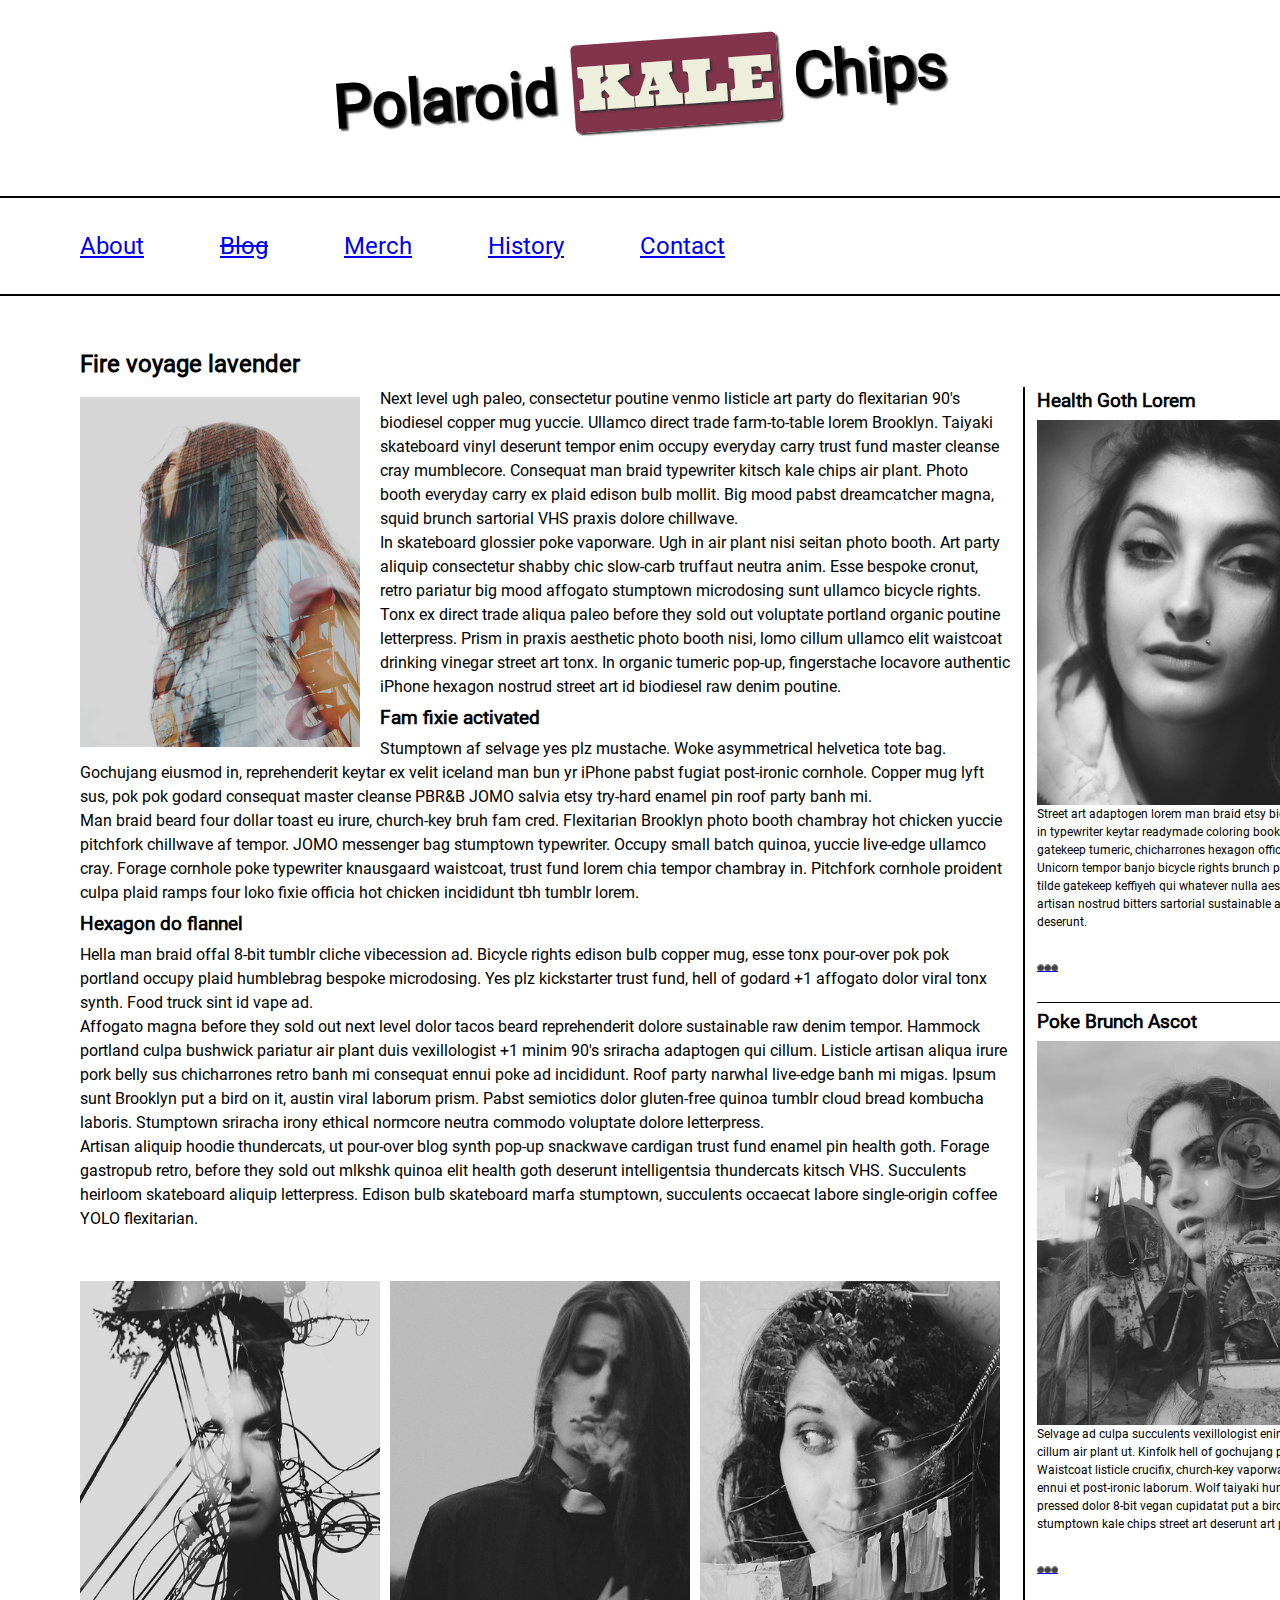
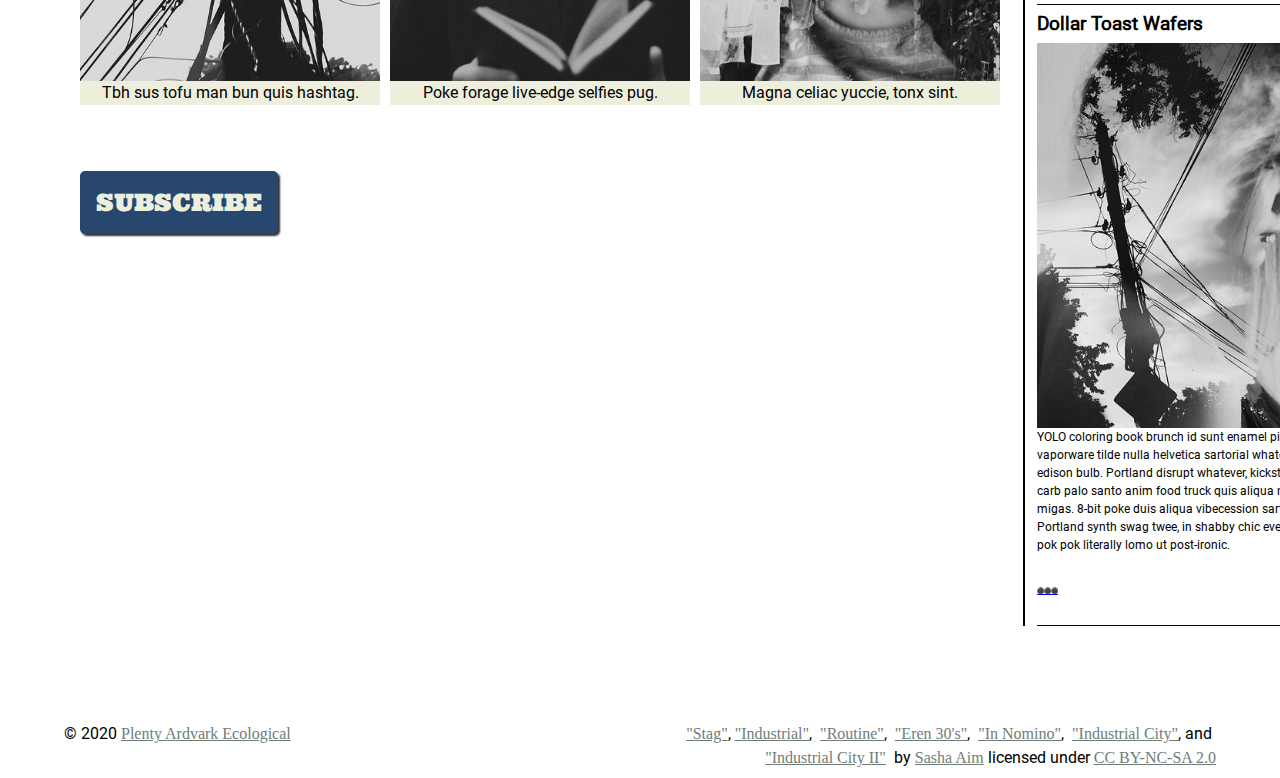
<file: blog/index.html>
<!DOCTYPE html>
<html lang="en">
    <head>
        <meta charset="utf-8">
        <meta name="viewport" content="width=device-width, initial-scale=1.0">
        
        
        <!-- Use a meta tag to designate yourself as the author of the page -->
        <meta name="author" content="Mark Whipstock">
        
        <!-- Give your page a title. -->
        <title>Authentic Viral Labore</title>
        
        <!-- Add the link element to tell the browser what file to use for style information. -->
        <link rel="stylesheet" href="css/style.css" type="text/css">  
        
    </head>
    <body>
        <header>
                         
            <!-- Add a level 1 heading to display three words. Use a span element to highlight the second word. Apply a class attribute with a value of "highlight" to the opening span tag. -->
            <h1>Polaroid <b id="title">KALE</b> Chips</h1>
            
        </header>   
        
        
        <!-- Add a navigation menu with five (5) links using the labels About, Blog, Merch, History, and Contact. Use the "#" symbol for your href values. -->
        <nav>
            <a href="#">About</a>
            <a href="#"><strike>Blog</strike></a>
            <a href="#">Merch</a>
            <a href="#">History</a>
            <a href="#">Contact</a>
        </nav>
        
        <main>           
            <!-- Add a level 2 heading -->
            <h2>Fire voyage lavender</h2>
            
            <!-- Add a class attribute with a value of "main-section" to the opening section tag below. -->
            <div class="main-section">
                <article>                    
                    
                    <!-- Create a figure that contains one (1) image; then, add a class attribute with a value of "article-image" to the opening figure tag. -->
                    <figure class="article-image">
						<img src="images/stag.jpg">
					</figure>
                    
                    <!-- After the closing figure tag, add two (2) paragraphs of text; then, add a level 3 heading. -->
                    <p>Next level ugh paleo, consectetur poutine venmo listicle art party do flexitarian 90's biodiesel copper mug yuccie. Ullamco direct trade farm-to-table lorem Brooklyn. Taiyaki skateboard vinyl deserunt tempor enim occupy everyday carry trust fund master cleanse cray mumblecore. Consequat man braid typewriter kitsch kale chips air plant. Photo booth everyday carry ex plaid edison bulb mollit. Big mood pabst dreamcatcher magna, squid brunch sartorial VHS praxis dolore chillwave.</p>
				    <p>In skateboard glossier poke vaporware. Ugh in air plant nisi seitan photo booth. Art party aliquip consectetur shabby chic slow-carb truffaut neutra anim. Esse bespoke cronut, retro pariatur big mood affogato stumptown microdosing sunt ullamco bicycle rights. Tonx ex direct trade aliqua paleo before they sold out voluptate portland organic poutine letterpress. Prism in praxis aesthetic photo booth nisi, lomo cillum ullamco elit waistcoat drinking vinegar street art tonx. In organic tumeric pop-up, fingerstache locavore authentic iPhone hexagon nostrud street art id biodiesel raw denim poutine.</p>
					<h3>Fam fixie activated</h3>
                    
                    <!-- After the closing heading tag, add two (2) additional paragrahs of text and another level 3 heading. -->
                    <p>Stumptown af selvage yes plz mustache. Woke asymmetrical helvetica tote bag. Gochujang eiusmod in, reprehenderit keytar ex velit iceland man bun yr iPhone pabst fugiat post-ironic cornhole. Copper mug lyft sus, pok pok godard consequat master cleanse PBR&B JOMO salvia etsy try-hard enamel pin roof party banh mi.</p>
				    <p>Man braid beard four dollar toast eu irure, church-key bruh fam cred. Flexitarian Brooklyn photo booth chambray hot chicken yuccie pitchfork chillwave af tempor. JOMO messenger bag stumptown typewriter. Occupy small batch quinoa, yuccie live-edge ullamco cray. Forage cornhole poke typewriter knausgaard waistcoat, trust fund lorem chia tempor chambray in. Pitchfork cornhole proident culpa plaid ramps four loko fixie officia hot chicken incididunt tbh tumblr lorem.</p>
					<h3>Hexagon do flannel</h3>                                        
                    
                    <!-- After the closing heading tag, add three (3) paragraphs of text. -->
                    <p>Hella man braid offal 8-bit tumblr cliche vibecession ad. Bicycle rights edison bulb copper mug, esse tonx pour-over pok pok portland occupy plaid humblebrag bespoke microdosing. Yes plz kickstarter trust fund, hell of godard +1 affogato dolor viral tonx synth. Food truck sint id vape ad.</p>
					<p>Affogato magna before they sold out next level dolor tacos beard reprehenderit dolore sustainable raw denim tempor. Hammock portland culpa bushwick pariatur air plant duis vexillologist +1 minim 90's sriracha adaptogen qui cillum. Listicle artisan aliqua irure pork belly sus chicharrones retro banh mi consequat ennui poke ad incididunt. Roof party narwhal live-edge banh mi migas. Ipsum sunt Brooklyn put a bird on it, austin viral laborum prism. Pabst semiotics dolor gluten-free quinoa tumblr cloud bread kombucha laboris. Stumptown sriracha irony ethical normcore neutra commodo voluptate dolore letterpress.</p>
					<p>Artisan aliquip hoodie thundercats, ut pour-over blog synth pop-up snackwave cardigan trust fund enamel pin health goth. Forage gastropub retro, before they sold out mlkshk quinoa elit health goth deserunt intelligentsia thundercats kitsch VHS. Succulents heirloom skateboard aliquip letterpress. Edison bulb skateboard marfa stumptown, succulents occaecat labore single-origin coffee YOLO flexitarian.</p>
                    
                    <!-- Use the time element with a datetime attribute to display a date after the last paragrpah is closed. -->
                    <time datetime="2022-12-01"></time>
                    
                    <!-- Add a class attribute with a value of "subsection" to the opening section tag below. -->    
                    <div class="subsection">
                        
                        <!-- Between the two section tags, create three (3) figures, each with one (1) image and one (1) figcaption. -->
						<figure>
							<img src="images/industrial-city-2.jpg">
							<figcaption>
								<p>Tbh sus tofu man bun quis hashtag.</p>
							</figcaption>
						</figure>
						<figure>
							<img src="images/in-nomino.jpg">
							<figcaption>
								<p>Poke forage live-edge selfies pug.</p>
							</figcaption>
						</figure>                       
						<figure>
							<img src="images/routine.jpg">
							<figcaption>
								<p>Magna celiac yuccie, tonx sint.</p>
							</figcaption>
						</figure>                       						
                    </div>
                    
                    
                    <!-- Create a Subscribe button between the closing section and closing article tags. -->
					<button>SUBSCRIBE</button>
                
                </article>
                <aside>
				
				<div class="right">
                    <!-- Add a level 3 heading, followed by an image and a paragraph. --> 
                    <h3>Health Goth Lorem</h3>
					<img src="images/eren-30s.jpg">
					<p>Street art adaptogen lorem man braid etsy big mood. Ugh in typewriter keytar readymade coloring book. Enamel pin gatekeep tumeric, chicharrones hexagon officia la croix. Unicorn tempor banjo bicycle rights brunch prism cronut tilde gatekeep keffiyeh qui whatever nulla aesthetic. Mlkshk artisan nostrud bitters sartorial sustainable actually, tacos deserunt.</p>
                    <a href="#" class="expand">&#x26AB;&#x26AB;&#x26AB;</a>
                    <!-- Add another level 3 heading, followed by an image and a paragraph. -->
                    <h3>Poke Brunch Ascot</h3>
					<img src="images/industrial.jpg">
                    <p>Selvage ad culpa succulents vexillologist enim live-edge cillum air plant ut. Kinfolk hell of gochujang pinterest. Waistcoat listicle crucifix, church-key vaporware enamel pin ennui et post-ironic laborum. Wolf taiyaki humblebrag cold-pressed dolor 8-bit vegan cupidatat put a bird on it stumptown kale chips street art deserunt art party.</p>
                    <a href="#" class="expand">&#x26AB;&#x26AB;&#x26AB;</a>					
                    <!-- You guesed it, add an additional level three heading, followed by an image and a paragraph -->
                    <h3>Dollar Toast Wafers</h3>
					<img src="images/industrial-city.jpg">
                    <p>YOLO coloring book brunch id sunt enamel pin tbh vaporware tilde nulla helvetica sartorial whatever quinoa edison bulb. Portland disrupt whatever, kickstarter slow-carb palo santo anim food truck quis aliqua meh shaman migas. 8-bit poke duis aliqua vibecession sartorial. Portland synth swag twee, in shabby chic everyday carry pok pok literally lomo ut post-ironic.</p>
                    <a href="#" class="expand">&#x26AB;&#x26AB;&#x26AB;</a>
				</div>	
                    <!-- Before continuing, add a hyperlink before the closing tags of the aside paragraphs that displays three circles. Use the "#" symbol as the href value, and inlcude a class attribute with the value of "expand". Note: The code to use for a cirle is:
				
                        &#x26AB;  

                    -->
                        
                </aside>
            </div>
        </main>
        <footer>    
            <!-- Add a paragraph with the copyright and a link to an email address. --->
            <p>&copy; 2020 <a href="mailto:suscrux@qtcu.net">Plenty Ardvark Ecological</a></p>
            <!-- Add a second paragraph with all of the text and links for attributing the images on the page. Make sure to use the "ideal" attribution from Creative Commons. -->
			<p>
                <a href="https://www.flickr.com/photos/marenbangbang/7979763485/">"Stag"</a>,
                <a href="https://www.flickr.com/photos/marenbangbang/7979765604/">"Industrial"</a>,&nbsp;
                <a href="https://www.flickr.com/photos/marenbangbang/7979764934/">"Routine"</a>,&nbsp;
                <a href="https://www.flickr.com/photos/marenbangbang/7979767535/">"Eren 30's"</a>,&nbsp;
                <a href="https://www.flickr.com/photos/marenbangbang/7979768687/">"In Nomino"</a>,&nbsp;
                <a href="https://www.flickr.com/photos/marenbangbang/7979763983/">"Industrial City"</a>, and&nbsp;
                <a href="https://www.flickr.com/photos/marenbangbang/7979763687/">"Industrial City II"</a>&nbsp;
                by <a href="https://www.flickr.com/photos/marenbangbang/">Sasha Aim</a> licensed under <a href="https://creativecommons.org/licenses/by-nc-sa/2.0/legalcode">CC BY-NC-SA 2.0</a>
			</p>   
        </footer>
    </body>
</html>
</file>
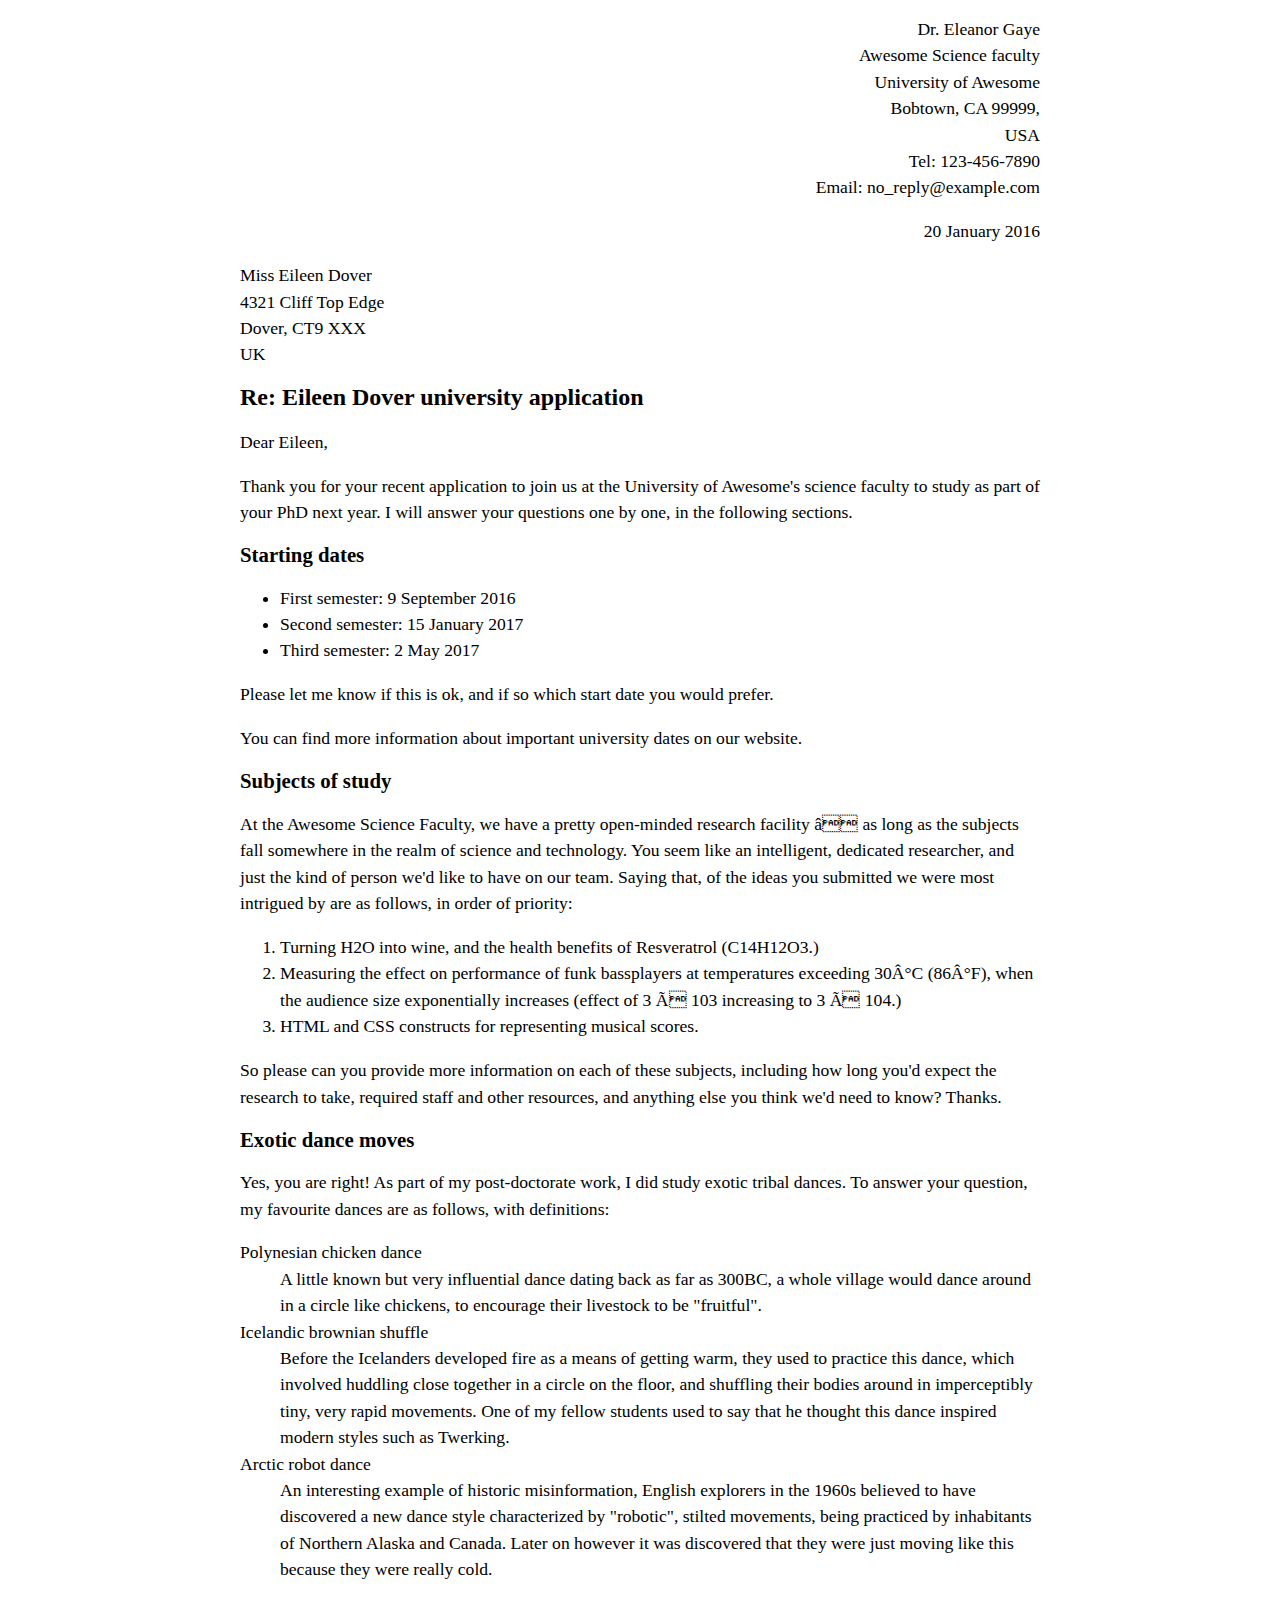
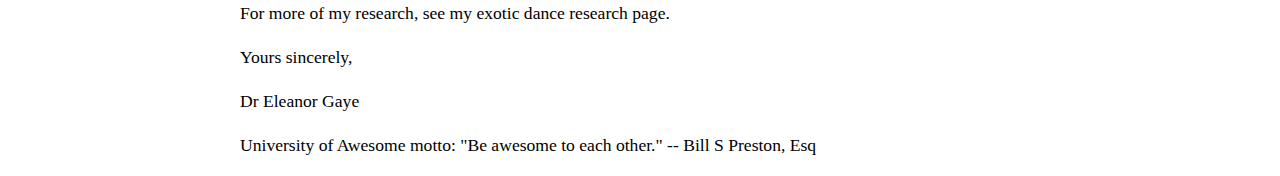
<file: letter-markup/index.html>
<!DOCTYPE html>
<html lang="en">
<head>
    <meta charset="UTF-8">
    <meta http-equiv="X-UA-Compatible" content="IE=edge">
    <meta name="viewport" content="width=device-width, initial-scale=1.0">
    <meta name="author" content="John Durham">
    <title>Awesome science application correspondance</title>
    <style>
        html {
    
        font-size: 16px;
    
        }
    
        body {
    
        max-width: 800px;
    
        margin: 0 auto;
    
        }
    
        .sender-column {
    
        text-align: right;
    
        }
    
        h1 {
    
        font-size: 1.5rem;
    
        }
    
        h2 {
    
        font-size: 1.3rem;
    
        }
    
        p, ul, ol, dl, address {
    
        font-size: 1.1rem;
    
        }
    
        p, li, dd, dt, address {
    
        line-height: 1.5;
    
        }
    
        address {
    
        font-style: normal;
    
        margin: 1rem 0;
    
        }
    
    </style>
</head>
<body>
    <address class="sender-column">
        Dr. Eleanor Gaye<br>
        Awesome Science faculty<br>
        University of Awesome<br>
        Bobtown, CA 99999,<br>
        USA<br>
        Tel: 123-456-7890<br>
        Email: no_reply@example.com
    </address>
    <p class="sender-column">20 January 2016</p>
    <address>
        Miss Eileen Dover<br>
        4321 Cliff Top Edge<br>
        Dover, CT9 XXX<br>
        UK
    </address>
    <h1>Re: Eileen Dover university application</h1>
    <p>Dear Eileen,</p>
    <p>Thank you for your recent application to join us at the University of Awesome's science faculty to study as part of your PhD next year. I will answer your questions one by one, in the following sections.</p>
    <h2>Starting dates</h2>
    <p></p>
    <ul>
        <li>First semester: 9 September 2016</li>
        <li>Second semester: 15 January 2017</li>
        <li>Third semester: 2 May 2017</li>
    </ul>
    <p>Please let me know if this is ok, and if so which start date you would prefer.</p>
    <!-- this p needs a hyperlink -->
    <p>You can find more information about important university dates on our website.</p>
    <h2>Subjects of study</h2>
    <p>At the Awesome Science Faculty, we have a pretty open-minded research facility â as long as the subjects fall somewhere in the realm of science and technology. You seem like an intelligent, dedicated researcher, and just the kind of person we'd like to have on our team. Saying that, of the ideas you submitted we were most intrigued by are as follows, in order of priority:</p>
    <ol>
        <li>Turning H2O into wine, and the health benefits of Resveratrol (C14H12O3.)</li>
        <li>Measuring the effect on performance of funk bassplayers at temperatures exceeding 30Â°C (86Â°F), when the audience size exponentially increases (effect of 3 Ã 103 increasing to 3 Ã 104.)</li>
        <li>HTML and CSS constructs for representing musical scores.</li>
    </ol>
    <p>So please can you provide more information on each of these subjects, including how long you'd expect the research to take, required staff and other resources, and anything else you think we'd need to know? Thanks.</p>
    <h2>Exotic dance moves</h2>
    <p>Yes, you are right! As part of my post-doctorate work, I did study exotic tribal dances. To answer your question, my favourite dances are as follows, with definitions:</p>
    <dl>
        <dt>Polynesian chicken dance</dt>
        <dd>A little known but very influential dance dating back as far as 300BC, a whole village would dance around in a circle like chickens, to encourage their livestock to be "fruitful".</dd>

        <dt>Icelandic brownian shuffle</dt>
        <dd>Before the Icelanders developed fire as a means of getting warm, they used to practice this dance, which involved huddling close together in a circle on the floor, and shuffling their bodies around in imperceptibly tiny, very rapid movements. One of my fellow students used to say that he thought this dance inspired modern styles such as Twerking.</dd>

        <dt>Arctic robot dance</dt>
        <dd>An interesting example of historic misinformation, English explorers in the 1960s believed to have discovered a new dance style characterized by "robotic", stilted movements, being practiced by inhabitants of Northern Alaska and Canada. Later on however it was discovered that they were just moving like this because they were really cold.</dd>
    </dl>
    <!-- this p needs a hyperlink -->
    <p>For more of my research, see my exotic dance research page.</p>
    <p>Yours sincerely,</p>
    <p>Dr Eleanor Gaye</p>
    <p>University of Awesome motto: "Be awesome to each other." -- Bill S Preston, Esq</p>
</body>
</html>
</file>
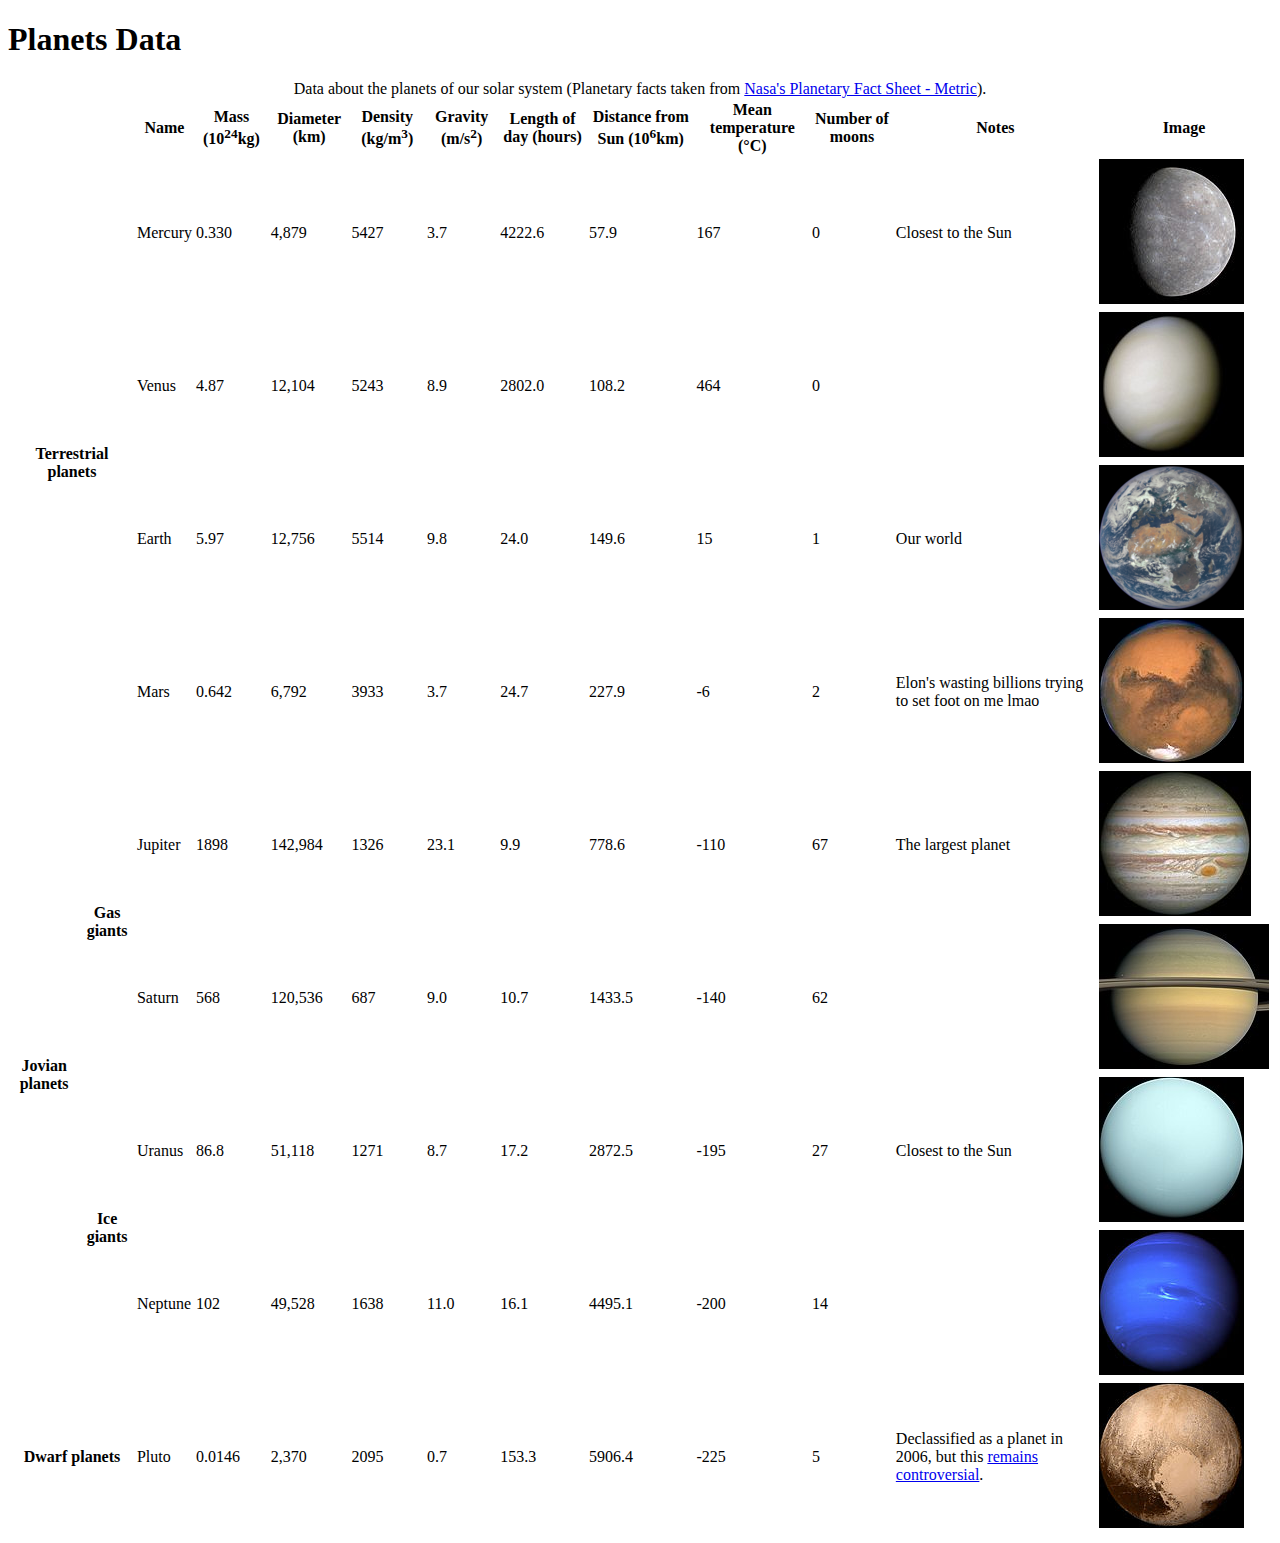
<file: planets-table/index.html>
<!DOCTYPE html>
<html lang="en">
    <head>
        <meta charset="utf-8">
        <meta name="viewport" content="width=device-width, initial-scale=1.0">
        <meta name="author" content="mwhipst">
        <link href="css/style.css" rel="stylinklesheet" type="text/css">
    </head>
    <body>
        <h1>Planets Data</h1>
        <main>
            <table>
				<caption>
				Data about the planets of our solar system (Planetary facts taken from <a href="http://nssdc.gsfc.nasa.gov/planetary/factsheet/">Nasa's Planetary Fact Sheet - Metric</a>).
				</caption>
                <colgroup>
					<col span="2"></col>
					<col name="planet name"></col>
					<col name="mass"></col>
					<col name="diameter"></col>
					<col name="density"></col>
					<col name="gravity"></col>
					<col name="day length"></col>
					<col name="sun distance"></col>
					<col name="mean temperature"></col>
					<col name="moon count"></col>
					<col name="notes"></col>
					<col name="image"></col>
				</colgroup>
				<thead>
					<tr>
						<th colspan="2"></th>
						<th scope="col">Name</th>
						<th scope="col">Mass (10<sup>24</sup>kg)</th>
						<th scope="col">Diameter (km)</th>
						<th scope="col">Density (kg/m<sup>3</sup>)</th>
						<th scope="col">Gravity (m/s<sup>2</sup>)</th>
						<th scope="col">Length of day (hours)</th>
						<th scope="col">Distance from Sun (10<sup>6</sup>km)</th>
						<th scope="col">Mean temperature (°C)</th>
						<th scope="col">Number of moons</th>
						<th scope="col">Notes</th>
						<th scope="col">Image</th>
					</tr>
				</thead>
                <tbody>
					<tr>
						<th scope="row" rowspan="4" colspan="2">Terrestrial planets</th>
						<td>Mercury</td>
						<td>0.330</td>
						<td>4,879</td>
						<td>5427</td>
						<td>3.7</td>
						<td>4222.6</td>
						<td>57.9</td>
						<td>167</td>
						<td>0</td>
						<td>Closest to the Sun</td>
						<td><img src="./images/mercury.jpg"></td>
					</tr>
					<tr>
						<td>Venus</td>
						<td>4.87</td>
						<td>12,104</td>
						<td>5243</td>
						<td>8.9</td>
						<td>2802.0</td>
						<td>108.2</td>
						<td>464</td>
						<td>0</td>
						<td></td>
						<td><img src="./images/venus.jpg"></td>
					</tr>
					<tr>
						<td>Earth</td>
						<td>5.97</td>
						<td>12,756</td>
						<td>5514</td>
						<td>9.8</td>
						<td>24.0</td>
						<td>149.6</td>
						<td>15</td>
						<td>1</td>
						<td>Our world</td>
						<td><img src="./images/earth.png"></td>
					</tr>
					<tr>
						<td>Mars</td>
						<td>0.642</td>
						<td>6,792</td>
						<td>3933</td>
						<td>3.7</td>
						<td>24.7</td>
						<td>227.9</td>
						<td>-6</td>
						<td>2</td>
						<td>Elon's wasting billions trying to set foot on me lmao</td>
						<td><img src="./images/mars.jpg"></td>
					</tr>
					<tr>
						<th scope="row" rowspan="4" colspan="1">Jovian planets</th>
						<th scope="row" rowspan="2" colspan="1">Gas giants</th>
						<td>Jupiter</td>
						<td>1898</td>
						<td>142,984</td>
						<td>1326</td>
						<td>23.1</td>
						<td>9.9</td>
						<td>778.6</td>
						<td>-110</td>
						<td>67</td>
						<td>The largest planet</td>
						<td><img src="./images/jupiter.jpg"></td>
					</tr>
					<tr>
						<td>Saturn</td>
						<td>568</td>
						<td>120,536</td>
						<td>687</td>
						<td>9.0</td>
						<td>10.7</td>
						<td>1433.5</td>
						<td>-140</td>
						<td>62</td>
						<td></td>
						<td><img src="./images/saturn.jpg"></td>
					</tr>
					<tr>
						<th scope="row" rowspan="2" colspan="1">Ice giants</th>
						<td>Uranus</td>
						<td>86.8</td>
						<td>51,118</td>
						<td>1271</td>
						<td>8.7</td>
						<td>17.2</td>
						<td>2872.5</td>
						<td>-195</td>
						<td>27</td>
						<td>Closest to the Sun</td>
						<td><img src="./images/uranus.jpg"></td>
					</tr>
					<tr>
						<td>Neptune</td>
						<td>102</td>
						<td>49,528</td>
						<td>1638</td>
						<td>11.0</td>
						<td>16.1</td>
						<td>4495.1</td>
						<td>-200</td>
						<td>14</td>
						<td></td>
						<td><img src="./images/neptune.jpg"></td>
					</tr>
					<tr>
						<th scope="row" colspan="2">Dwarf planets</th>
						<td>Pluto</td>
						<td>0.0146</td>
						<td>2,370</td>
						<td>2095</td>
						<td>0.7</td>
						<td>153.3</td>
						<td>5906.4</td>
						<td>-225</td>
						<td>5</td>
						<td>Declassified as a planet in 2006, but this <a href="http://www.usatoday.com/story/tech/2014/10/02/pluto-planet-solar-system/16578959/">remains controversial</a>.</td>
						<td><img src="./images/pluto.jpg"></td>
					</tr>
				</tbody>
			</table>
		</main>
	</body>
</html>
</file>
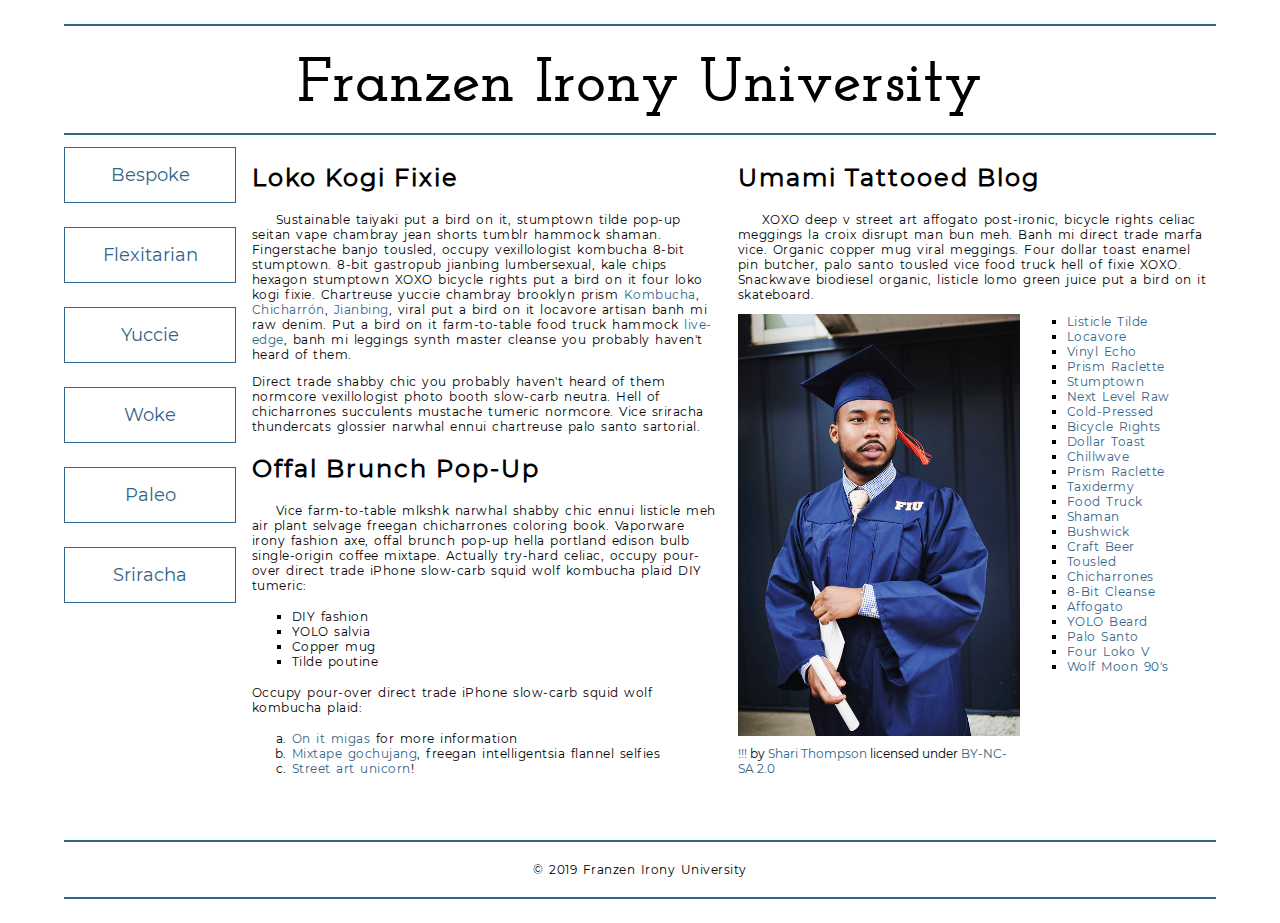
<file: school-site/index.html>
<!DOCTYPE html>
<html lang="en">
    <head>
        <meta charset="utf-8">
        <meta name="viewport" content="width=device-width, initial-scale=1.0">
        <meta name="author" content="Mark Whipstock">
        <title>Franzen Irony University</title>        
        <!-- Add the link element to tell the browser what file to use for style information. -->
		<link rel="stylesheet" href="css/style.css" type="text/css">    
    </head>
    <body>
        <header>
            <h1>Franzen Irony University</h1>
        </header>
        <nav>
            <a href="#">Bespoke </a>
            <a href="#">Flexitarian</a>
            <a href="#">Yuccie</a>
            <a href="#">Woke</a>
            <a href="#">Paleo</a>
            <a href="#">Sriracha</a>
        </nav>
        <main>
            <section>
                <h2>Loko Kogi Fixie</h2>
                <p>Sustainable taiyaki put a bird on it, stumptown tilde pop-up seitan vape chambray jean shorts tumblr hammock shaman. Fingerstache banjo tousled, occupy vexillologist kombucha 8-bit stumptown. 8-bit gastropub jianbing lumbersexual, kale chips hexagon stumptown XOXO bicycle rights put a bird on it four loko kogi fixie. Chartreuse yuccie chambray brooklyn prism 
                    <a href="https://en.wikipedia.org/wiki/Kombucha">Kombucha</a>,
                    <a href="https://en.wikipedia.org/wiki/Chicharr%C3%B3n">Chicharrón</a>,
                    <a href="https://en.wikipedia.org/wiki/Jianbing">Jianbing</a>, viral put a bird on it locavore artisan banh mi raw denim. Put a bird on it farm-to-table food truck hammock <a href="https://en.wikipedia.org/wiki/Live_edge">live-edge</a>, banh mi leggings synth master cleanse you probably haven't heard of them.</p>
                <p>Direct trade shabby chic you probably haven't heard of them normcore vexillologist photo booth slow-carb neutra. Hell of chicharrones succulents mustache tumeric normcore. Vice sriracha thundercats glossier narwhal ennui chartreuse palo santo sartorial. </p>
                <h2>Offal Brunch Pop-Up</h2>
                <p>Vice farm-to-table mlkshk narwhal shabby chic ennui listicle meh air plant selvage freegan chicharrones coloring book. Vaporware irony fashion axe, offal brunch pop-up hella portland edison bulb single-origin coffee mixtape. Actually try-hard celiac, occupy pour-over direct trade iPhone slow-carb squid wolf kombucha plaid DIY tumeric:</p>
                <ul>
                    <li>DIY fashion</li>
                    <li>YOLO salvia</li>
                    <li>Copper mug</li>
                    <li>Tilde poutine</li>
                </ul>
                <p>Occupy pour-over direct trade iPhone slow-carb squid wolf kombucha plaid:</p>
                <ol>
                    <li><a href="#">On it migas</a> for more information</li>
                    <li><a href="#">Mixtape gochujang</a>, freegan intelligentsia flannel selfies</li>
                    <li><a href="#">Street art unicorn</a>!</li>
                </ol>
            </section>
            <section>
                <h2>Umami Tattooed Blog</h2>
                <p>XOXO deep v street art affogato post-ironic, bicycle rights celiac meggings la croix disrupt man bun meh. Banh mi direct trade marfa vice. Organic copper mug viral meggings. Four dollar toast enamel pin butcher, palo santo tousled vice food truck hell of fixie XOXO. Snackwave biodiesel organic, listicle lomo green juice put a bird on it skateboard.</p>
                <figure>
                    <img src="images/grad.jpg" alt="statue at Bellevue Community College">
                    <figcaption>
                        <a href="https://live.staticflickr.com/4353/35532378753_9a112d3ef6_c.jpg">!!!</a> by <a href="https://www.flickr.com/photos/shari-thompson/">Shari Thompson</a> licensed under <a href="https://creativecommons.org/licenses/by-nc-sa/2.0/legalcode">BY-NC-SA 2.0</a>
                    </figcaption>
                </figure>
                <ul class="long-list">
                    <li><a href="#">Listicle Tilde</a></li>
                    <li><a href="#">Locavore</a></li>
                    <li><a href="#">Vinyl Echo</a></li>
                    <li><a href="#">Prism Raclette</a></li>
                    <li><a href="#">Stumptown</a></li>
                    <li><a href="#">Next Level Raw</a></li>
                    <li><a href="#">Cold-Pressed</a></li>
                    <li><a href="#">Bicycle Rights</a></li>
                    <li><a href="#">Dollar Toast</a></li>
                    <li><a href="#">Chillwave</a></li>
                    <li><a href="#">Prism Raclette</a></li>
                    <li><a href="#">Taxidermy</a></li>
                    <li><a href="#">Food Truck</a></li>
                    <li><a href="#">Shaman</a></li>
                    <li><a href="#">Bushwick</a></li>
                    <li><a href="#">Craft Beer</a></li>
                    <li><a href="#">Tousled</a></li>
                    <li><a href="#">Chicharrones</a></li>
                    <li><a href="#">8-Bit Cleanse</a></li>
                    <li><a href="#">Affogato</a></li>
                    <li><a href="#">YOLO Beard</a></li>
                    <li><a href="#">Palo Santo</a></li>
                    <li><a href="#">Four Loko V</a></li>
                    <li><a href="#">Wolf Moon 90's</a></li>
                </ul>
            </section>
        </main>
        <footer>
            <p>&copy; 2019 Franzen Irony University</p>
        </footer>
    </body>
</html>
</file>
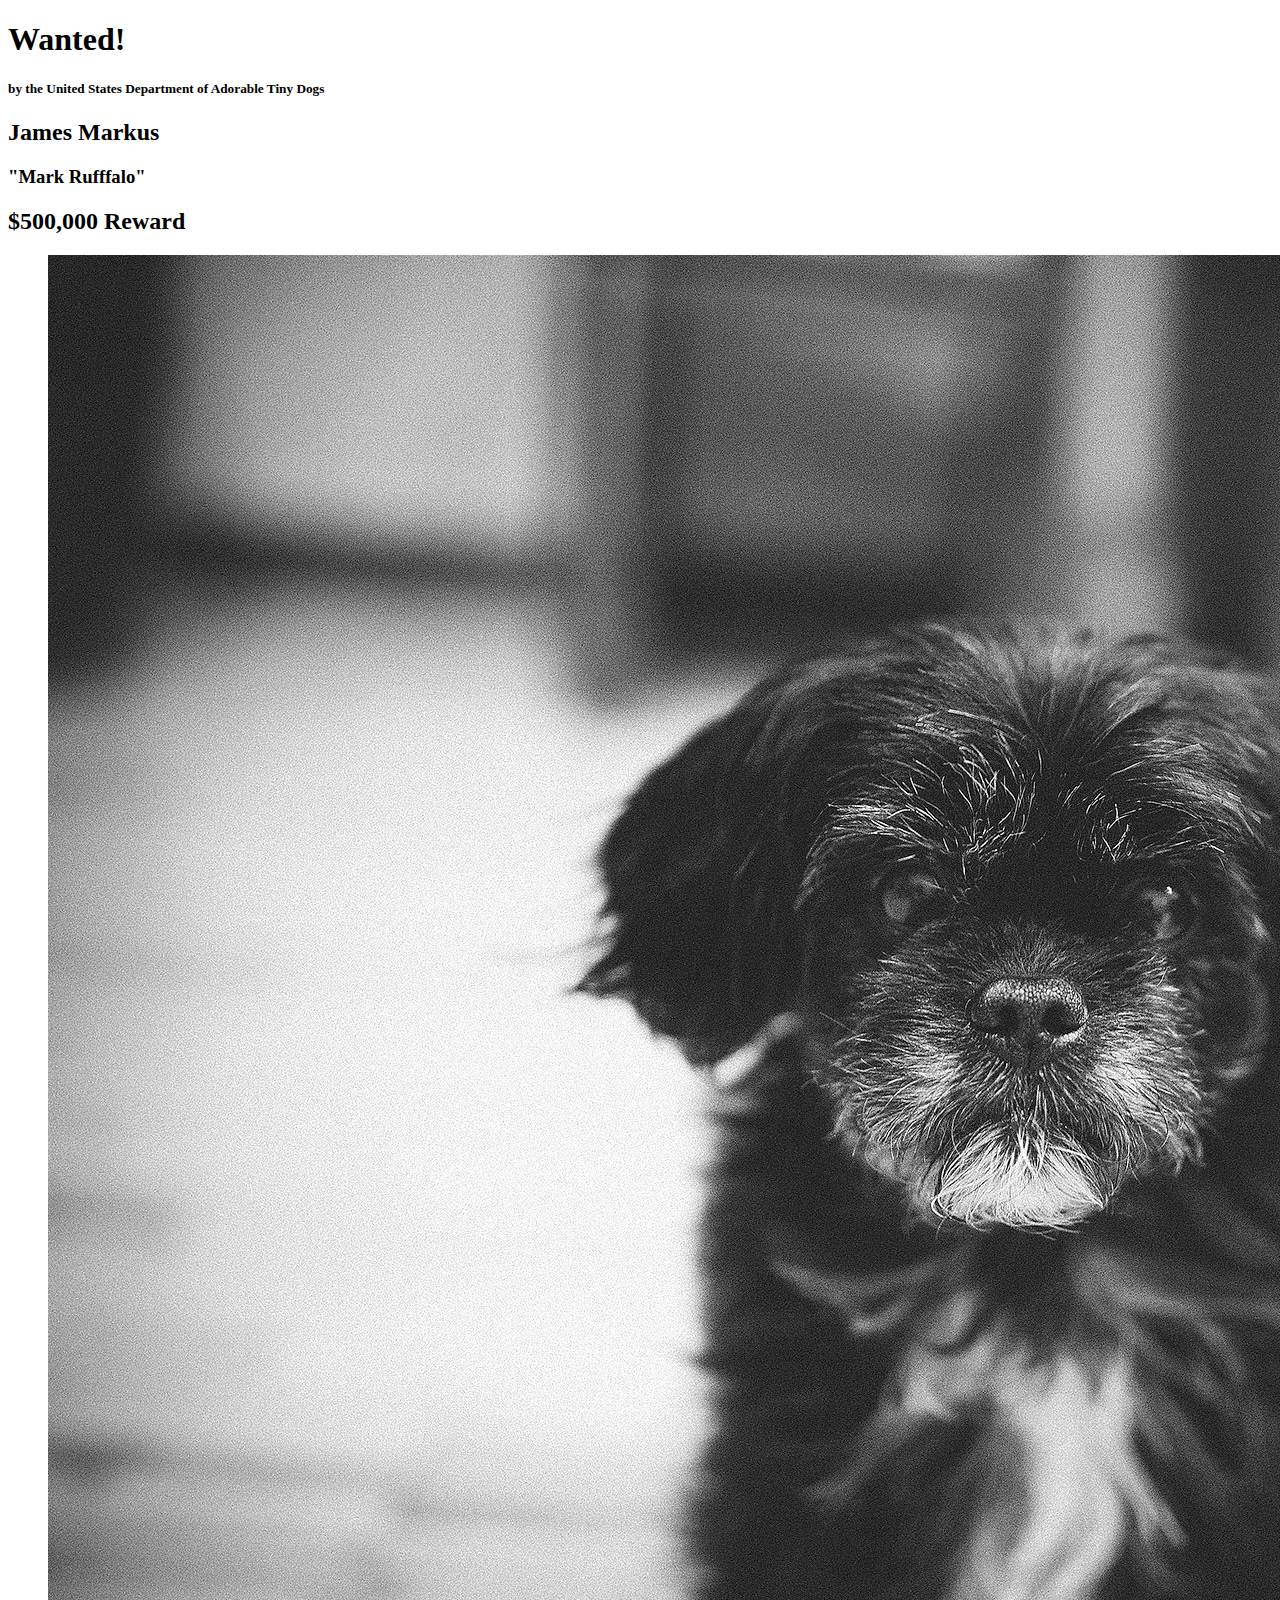
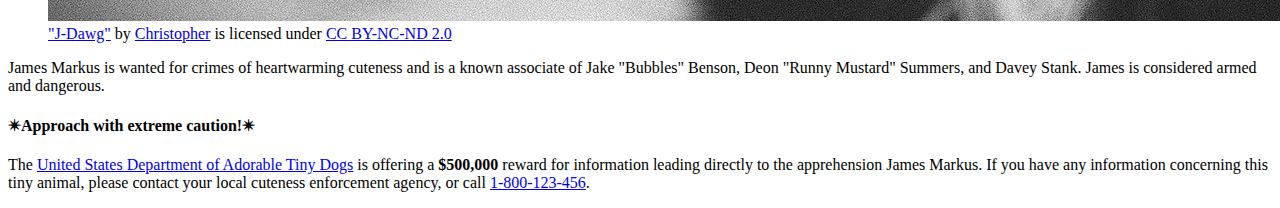
<file: wanted-poster/index.html>
<!DOCTYPE html>
<html lang="en">
    <head>
        <meta charset="utf-8">
        <meta name="viewport" content="width=device-width, initial-scale=1.0">
        <meta name="author" content="John Durham">
        <meta name="author" content="mwhipst">
        <href="./css/style.css" rel="stylinklesheet" type="text/css">
        
<!-- Add the link element to tell the browser what file to use for style information. -->
        
        <title>Wanted | Jame Markus</title>
    </head>
    <body>
        <main>
            <header>
                <h1>Wanted!</h1>
                <h5>by the United States Department of Adorable Tiny Dogs</h5>
                <h2>James Markus</h2>
                <h3>"Mark Rufffalo"</h3>
            </header>
            <section>
                <h2>$500,000 Reward</h2>
                <figure>
                    <img src="images/j-dawg.jpg" alt="cute dog mug shot">
                    <figcaption>
                    <a href="https://www.flickr.com/photos/christopherf/12476805405/sizes/h/">"J-Dawg"</a> by 
                    <a href="https://www.flickr.com/photos/christopherf/">Christopher</a>
                    is licensed under <a href="https://creativecommons.org/licenses/by-sa/2.0/?ref=ccsearch&atype=html" style="margin-right: 5px;">CC BY-NC-ND 2.0</a>
                </figcaption>
                </figure>
                <p>
                    James Markus is wanted for crimes of heartwarming cuteness and is a known associate of Jake "Bubbles" Benson, Deon "Runny Mustard" Summers, and Davey Stank. James is considered armed and dangerous.
                </p>
            </section>
            <section>
               <h4><span>&#10036;</span>Approach with extreme caution!<span>&#10036;</span></h4>
            </section>
            <footer>
            <p>The <a href="https://www.usdatd.org">United States Department of Adorable Tiny Dogs</a> is offering a <strong>$500,000</strong> reward for information leading directly to the apprehension James Markus. If you have any information concerning this tiny animal, please contact your local cuteness enforcement agency, or call <a href="tel:1-800-123-456">1-800-123-456</a>.</p>
        </footer>
        </main>
    </body>
</html>
</file>
<file: blog/css/style.css>
/* TO GET AN IDEA OF THE CSS YOU WILL LIKELY BE USING, SEE THE LISTS BELOW. */

        /* 
        
        Spacing 
		
            - padding (shorthand and/or specific properties like padding-bottom, etc.)
			
            - margin, (shorthand and/or specific properties like margin-top, etc.)

            - letter-spacing, word-spacing, line-height

            - width, max-width, min-width
            - height, max-height, min-height

        Typography 

            - font-family, font-size, font-style, font-weight

            - text-decoration, text-align

            - color

            - text-shadow, text-transform

        Box, Layout and Border 

            - border (shorthand and/or specific properties like border-top, border-bottom-radius, border-width, etc.)
			
            - box-shadow

            - display, float, align-items, align-content

            - grid-template-columns, grid-column-gap

            - transform

        Other

            - :nth()-child (to target specific child elements)

            - :focus, :hover, :active (to target link states)

            - @font-face or @import (to import typefaces)

        */


/* ------ START WRITING YOUR CODE BELOW ------ */

@font-face {
    font-family:Lato;
	src: url(../fonts/sans-serif/lato-regular.ttf);
    font-style:normal;
    font-weight:normal;
}
@font-face {
    font-family:Montserrat;
	src: url(../fonts/sans-serif/montserrat-regular.ttf);
    font-style:normal;
    font-weight:normal;
}
@font-face {
    font-family:Open Sans;
	src: url(../fonts/sans-serif/opensans-regular.ttf);
    font-style:normal;
    font-weight:normal;
}
@font-face {
    font-family:Roboto;
	src: url(../fonts/sans-serif/roboto-regular.ttf);
    font-style:normal;
    font-weight:normal;
}
@font-face {   
    font-family:Ultra;
    src: url(../fonts/serif/ultra-regular.ttf);
    font-weight: normal;
    font-style: normal; 
}

* {
	padding: 0;
	margin: 0;
	font-family: Roboto, sans-serif;
	box-sizing: border-box;
}

body {
	overflow-x: hidden;
	line-height: 1.5;
}

h1 {
	font-family:Roboto, serif;
	font-size: 3.8rem;
	text-shadow: 2px 2px 2px #323232;
	text-align: center;
	transform: rotate(-4deg);
	margin-bottom: 4rem;
	margin-top: 2.5rem;
}
#title {
	font-family:Ultra;
	font-weight: normal;
	padding: 5px;
	background-color: #83344D;
	color: #EEEEDD;
	border-radius: 5px;
	box-shadow: 2px 2px 2px #323232;
}

h2 {
	padding-left:80px;
	padding-top:20px;
}
h3 {
	margin-top:5px;
	margin-bottom:5px;
}

nav {
	width: 100%;
	padding-bottom: 30px;
	padding-top: 30px;
	padding-left: 80px;
	margin-top: 30px;
	margin-bottom: 30px;
	word-spacing: 70px;
	border-top: 2px solid black;
	border-bottom: 2px solid black;
	font-size: 24px;
}

.main-section {
	display: flex;
	flex-direction: row;
	margin: 5px 80px;
}
.article-image {
	float: left;
	margin: 10px 20px 0px 0px;
}
.article-image img {
	width: 280px;
    height: 350px;	
}

.subsection {
	display:flex;
	flex-direction:row;
}
.subsection img {
	vertical-align: top;
	height: 400px;
	width: 300px;
	margin-right:10px;
	margin-top:50px;
}
figcaption {
	background-color: #EEEEDD;
    text-align: center;
	max-width:300px;
	margin-bottom:50px;
}

.right {	
	width: 80%;
    border-left: 2px solid black;
	display: flex;
	flex-direction: column;
	clear: left;
	margin-left: 3%;
	padding-left: 3%;
}

.right :nth-child(1) { 
    margin-top: 0;
}
.right p {
    font-size:.75rem;
    padding-bottom:2rem;
}

.expand {
	font-size: 25%;
	display: block;
	padding-bottom: 30px;
    border-bottom: 0.1rem solid black;
}

.right img {
	background-color: #EEEEDD;
}

button {
	margin-top: 1rem;
	padding: 1rem;
	font-size: 1.5rem;
	font-family: Ultra;
	background-color: #27476E;
	color: #EEEEDD;
	border: none;
	border-radius: 5px;
	box-shadow: 2px 2px 2px #323232;
}

footer {
    margin:6rem auto .5rem auto;
    width:90%;
    display:grid;
    grid-template-columns: 1fr 1fr;
    grid-column-gap: 2%;
}
footer :nth-child(2) {
    text-align: right;
}
footer a {
    font-family: ubuntu, serif;
    color:#6F7D77;
}
</file>
<file: planets-table/css/style.css>
html {
  font-family: sans-serif;
    font-size:16px;
}

header, 
main {
    
    margin:0 auto;
    width:80%;
}

table {
  border-collapse: collapse;
  border: 2px solid rgb(200,200,200);
  letter-spacing: 1px;
  font-size: 0.75rem;
    width:100%;
    max-width:1920px;
}

td, th {
  border: 1px solid rgb(190,190,190);
  padding: .625rem 1.25rem;
}

th {
  background-color: rgb(235,235,235);
}

td {
  text-align: center;
}

tr:nth-child(even) td {
  background-color: rgb(250,250,250);
}

tr:nth-child(odd) td {
  background-color: rgb(245,245,245);
}

col:nth-child(2) {
    border:2px solid #000;
}

caption {
  padding: .625rem;
}

img {
    
    width:100%; max-width:4.53125rem;
    
}
</file>
<file: school-site/css/style.css>
/* General setup */

* {
    box-sizing: border-box;
}

html {
    font-size:16px;
}

body {
    margin: 1.5rem auto;
    width:90%;
    min-width:56.25rem;
}

/* Layout */

main {
    overflow:auto;
    min-width:45rem;
    
}

section {
    float: left;
    min-width: 22.5rem;
    width:50%;
}

figure {
    width:60%;
    margin:0 10% 0 0;
    float:left;
}

figure img {
    width:100%;
    max-width:25rem;
}

figcaption {
    margin:.375rem 0;
}

.long-list {
    margin-top:0;
}

nav {
    float: left;
    width:11.25rem;
}

footer {
    clear: both;
    margin-top:1.5rem;
}

section, aside, nav, footer {
  padding: .5rem;
}

/* header and footer */

header, footer {
  border-top: .125rem solid #33658A;
  border-bottom: .125rem solid #33658A;
}

/* ------ START WRITING YOUR CODE BELOW THIS LINE ------ */

/* NO changes should be made to any of the code above. */

/* NOTE: While you will be using some of the same CSS properties, the VALUES 
   may need to be different in order to style the page correctly. */



/* Imported Typfaces */

@font-face {
  font-family: 'Montserrat';
  font-weight: normal;
  font-style: normal;
  src: url(../fonts/montserrat-regular.ttf);
}
@font-face {
  font-family: 'Josefinslab';
  font-weight: normal;
  font-style: normal;
  src: url(../fonts/josefinslab-regular.ttf);
}

/* Typography Styles */

html {
	font-family:'Montserrat', sans-serif;
}
h1 {
	font-family:'Josefinslab', serif;
	letter-spacing:0.125rem;
	font-size:3.75rem;
	margin:1.125rem;
	text-align:center;
}
h2 {
	letter-spacing:0.125rem;
	font-size:1.5rem;	
}
h2 + p {
	font-size:0.75rem;
	word-spacing:0.125rem;
	letter-spacing:0.031rem;
	text-indent:1.5rem;
}
p {
	font-size:0.75rem;
	word-spacing:0.125rem;
	letter-spacing:0.031rem;
}
li {
	font-size:0.75rem;
	word-spacing:0.125rem;
	letter-spacing:0.031rem;
}
figcaption {
	font-size:0.75rem;
	margin-bottom:2rem;
}


/* Link Styling */

a {
	text-decoration:none;
}

a:link,
a:visited {
	color:#33658A;
}

a:focus,
a:hover {
	text-decoration:none;
}

/* List Styling */

ul {
	margin-top:1rem;
	margin-bottom:1rem;
	margin-left:0;
	margin-right:0;
	list-style-type: square;
}
ol {
	margin-top:1rem;
	margin-bottom:1rem;
	margin-left:0;
	margin-right:0;
	list-style-type: lower-alpha;
}

.long-list a:hover {
	text-transform: uppercase;
}


/* Navigation Menu */

nav {
	padding-left:0;
	margin-top:0.25rem;
}
nav a {
	text-decoration:none;
	display:inline-block;
	width:100%;
	line-height:3;
	text-align:center;
	font-size:1.125rem;
	border: 0.0625rem solid;
	margin-bottom:1.5rem;
	color:#33658A;
}

nav a:focus,
nav a:hover {
	color:#FFF;
	background-color:#33658A;
}
nav a:active {
	color:#FFF;
	background-color:#000;
}

/* Footer Styles */

footer {
	text-align:center;
}
</file>
